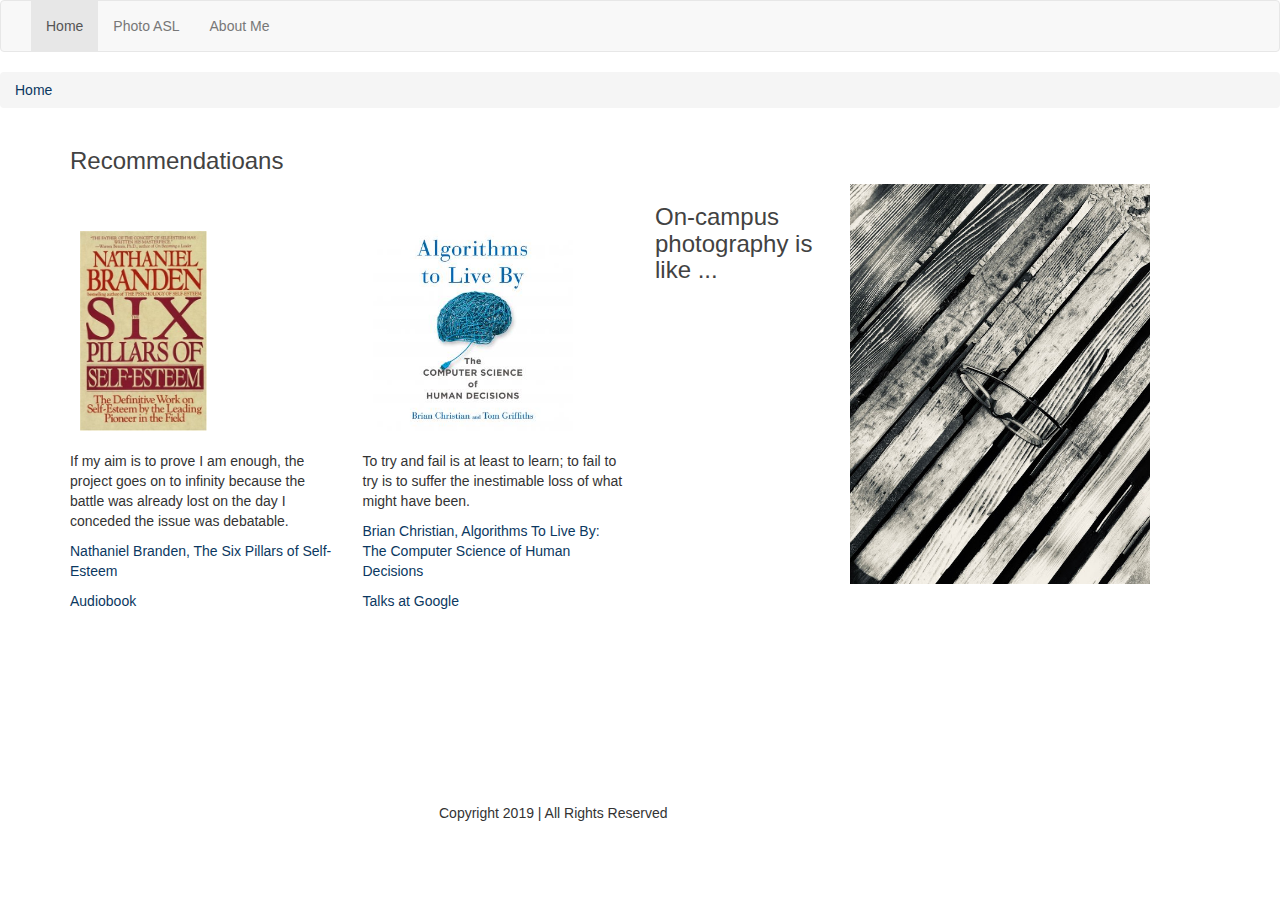
<file: index.html>
<!DOCTYPE html>
<html lang="en"> 
  <head>
   <title>Payam Dowlatyari</title>

    <link href="css/bootstrap.css" rel="stylesheet"> <!-- pulls in the main bootstrap content we need -->
    <link rel="stylesheet" type="text/css" href="styles.css">

    <!-- HTML5 shim and Respond.js for IE8 support of HTML5 elements and media queries -->
    <!-- WARNING: Respond.js doesn't work if you view the page via file:// -->
    <!--[if lt IE 9]>
      <script src="https://oss.maxcdn.com/html5shiv/3.7.2/html5shiv.min.js"></script>
      <script src="https://oss.maxcdn.com/respond/1.4.2/respond.min.js"></script>
    <![endif]-->
    <script src="http://code.jquery.com/jquery-1.11.3.min.js"></script>

  </head>
  
  <body>
    
  <nav class="navbar navbar-default">
     <div class="container-fluid">
    <div class="navbar-header">
      <button
      type = "button"
      class ="navbar-toggle collapsed"
      data-toggle="collapse"
      data-target="#main_navbar"
      aria-expanded="false">Menu</button>
    </div>
    <div class="collapse navbar-collapse"
    id="main_navbar">
      <ul class="nav navbar-nav">
        <li class="active"><a href="index.html">Home</a></li>
        <li><a href="photoasl.html">Photo ASL</a></li> 
        <li><a href="about.html">About Me</a></li>  
 
         </ul>
    </div>
    </div>
  </nav>


  <ol class="breadcrumb">
    <li><a href="index.html">Home</a></li>
  </ol>
<!----------------------------------------->
<div class="container" >
   <div class="row">
      <div class="col-xs-6 col-md-3">

      	<p><h3>Recommendatioans</h3></p>
        <p><h3>&nbsp;</h3></p>

        <img class="home-img1" 
          src="./images/sixpse.jpg" 
          alt="The six pillars of self-esteem"/> 

           <p>
        			If my aim is to prove I am enough, the project goes on to infinity because the battle was already lost on the day I conceded the issue was debatable. 
        		</p>
					<p>

						<a href="https://amzn.to/2Rur7Uc">Nathaniel Branden, The Six Pillars of Self-Esteem</a>
					 
        			</p>

        			<p>
        				<a href="https://www.youtube.com/watch?v=mfFUVnwCNVY">Audiobook</a>

        			</p>
      </div>


      <div class="col-xs-6 col-md-3">
<p><h3>&nbsp;</h3></p>
<p><h3>&nbsp;</h3></p>

		<img class="home-img1" 
          src="./images/algorithms.jpg" 
          alt="Algorithms To Live By"/> 

<p>
      	To try and fail is at least to learn; to fail to try is to suffer the inestimable loss of what might have been. 
      </p>

      <p>

        				   <a href="https://amzn.to/2J470Iy">Brian Christian, Algorithms To Live By: The Computer Science of Human Decisions</a>
</p>
<p>
        				<a href="https://www.youtube.com/watch?v=OwKj-wgXteo">Talks at Google</a>
        			
</p>

         
      </div>
<p><h3>&nbsp;</h3></p>

         <div class="col-xs-4 col-md-2">
        
          <p>
<p><h3 >On-campus photography is like ... </h3></p>

</p>
         
</div>
      
       <div class="col-xs-8 col-md-4">
          <img class="home-img2" 
          src="./images/glasses.jpg" 
          alt="The glasses"/> 

          <p>
</p>
         
</div>
         
    </div>
</div>
<!----------------------------------------->


    <script src="js/jquery.min.js"></script> <!-- jquery libraries -->
    <script src="js/bootstrap.min.js"></script> <!-- bootsrap libraries -->

	<footer class="footer">
  		<div class="container">
  					<div class="row">

  						<div>
  		    			Copyright 2019 | All Rights Reserved
  						</div>
					</div>
  		</div>
	</footer>
  </body>
</html>
</file>
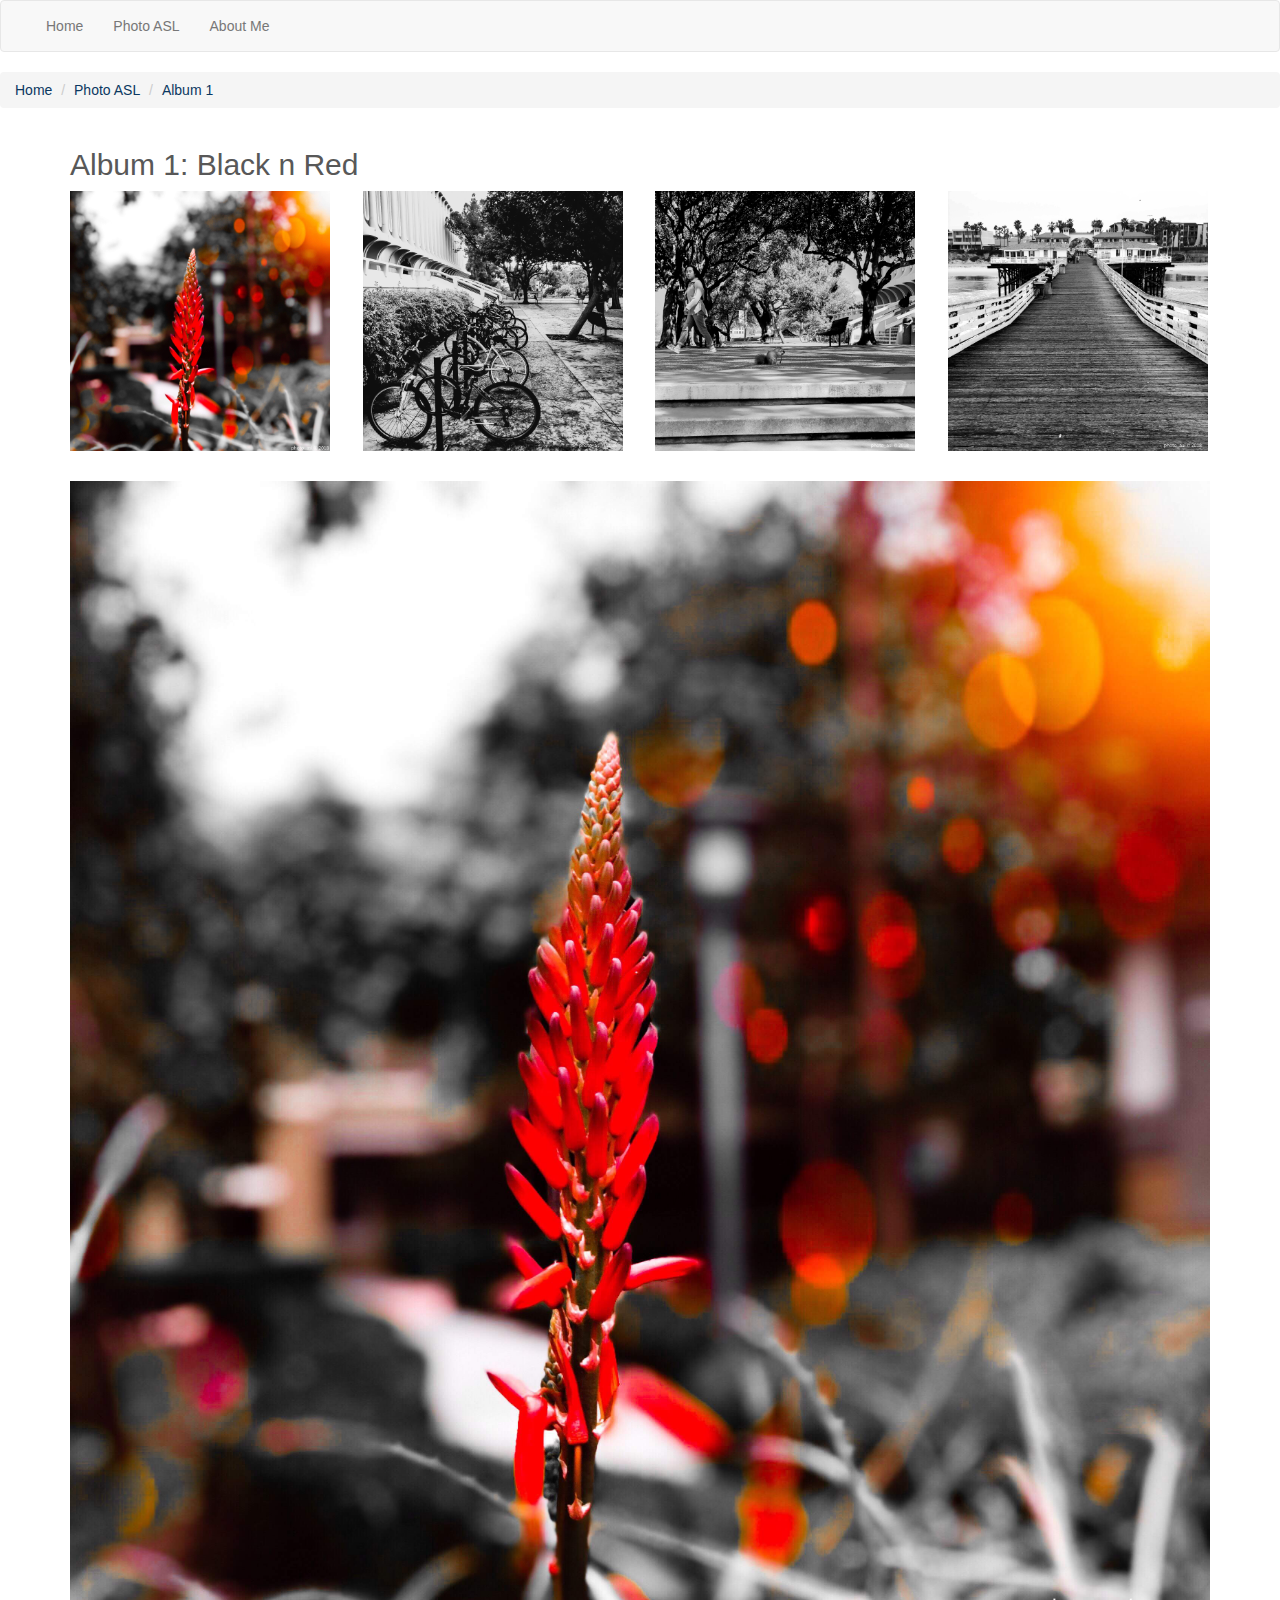
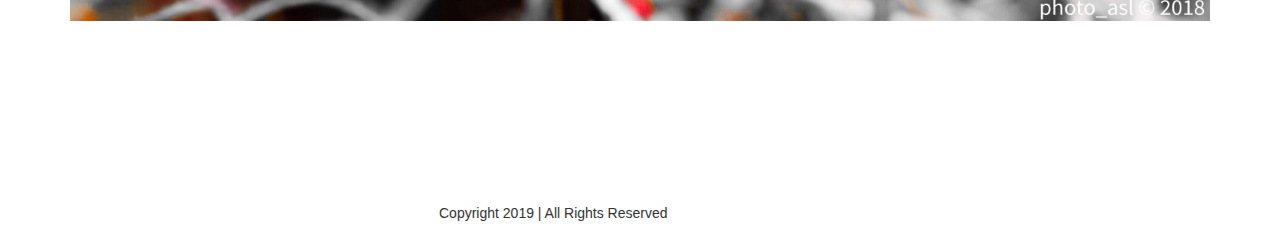
<file: album1.html>
<!DOCTYPE html>
<html lang="en"> 
  <head>
   <title>Photo Album 1</title>

    <link href="css/bootstrap.css" rel="stylesheet"> <!-- pulls in the main bootstrap content we need -->
    <link rel="stylesheet" type="text/css" href="styles.css">
    <!-- HTML5 shim and Respond.js for IE8 support of HTML5 elements and media queries -->
    <!-- WARNING: Respond.js doesn't work if you view the page via file:// -->
    <!--[if lt IE 9]>
      <script src="https://oss.maxcdn.com/html5shiv/3.7.2/html5shiv.min.js"></script>
      <script src="https://oss.maxcdn.com/respond/1.4.2/respond.min.js"></script>
    <![endif]-->
    <script src="http://code.jquery.com/jquery-1.11.3.min.js"></script>
  </head>
  
  <body>
    
  <nav class="navbar navbar-default">
     <div class="container-fluid">
    <div class="navbar-header">
      <button
      type = "button"
      class ="navbar-toggle collapsed"
      data-toggle="collapse"
      data-target="#main_navbar"
      aria-expanded="false">Menu</button>
    </div>
    <div class="collapse navbar-collapse"
    id="main_navbar">
      <ul class="nav navbar-nav">
        <li><a href="index.html">Home</a></li>
        <li><a href="photoasl.html">Photo ASL</a></li>
        <li><a href="about.html">About Me</a></li>  
      </ul>
    </div>
    </div>
  </nav>

<ol class="breadcrumb">
    <li><a href="index.html">Home</a></li>
    <li><a href="photoasl.html">Photo ASL</a></li>
    <li><a href="album1.html">Album 1</a></li>
  </ol>

<div class="container">
<p><h2>Album 1: Black n Red</h2></p>
    <!--
       These are the thumbnail images.
       They are laid out using the 
       bootstrap grid.
       I have given them all the class
       "crop-image" which I use in the
       css and the javascript code.
    -->
    <div class="row">
      <div class="col-md-3">
        <img class="crop-img" 
          src="./images/Album1/img_1.jpeg" 
          alt="graffittied building"/> 
      </div>
      <div class="col-md-3">
        <img class="crop-img" 
          src="./images/Album1/img_2.jpeg" 
          alt="display of cheese"/> 
      </div>
      <div class="col-md-3">
        <img class="crop-img" 
          src="./images/Album1/img_3.jpeg" 
          alt="synethesizer workshop"/> 
      </div>
      <div class="col-md-3">
        <img class="crop-img" 
           src="./images/Album1/img_4.jpeg" 
           alt="City night"/> 
      </div>
    </div>
    <!--
      this is the large image which is
      on a row of its own. 
      I will change it source in the 
      javascript
    -->
    <div class="row">
      <div class="col-md-12">
        <img id="bigImage" 
          class="large-img" 
          src="./images/Album1/img_1.jpeg" 
          alt="graffittied building"/> 
      </div>
    </div>
  </div>

  <script>
    // when we click on the thumbnail
    // we set the src attribute of the 
    // big image to be the same as the 
    // src of the image we have clicked on
    // ("this"). This loads the same
    // image file into the big image
    $(".crop-img").click(function(){
      $("#bigImage").attr('src', 
        $(this).attr('src'));
    });
  </script>

    <script src="js/jquery.min.js"></script> <!-- jquery libraries -->
    <script src="js/bootstrap.min.js"></script> <!-- bootsrap libraries -->

</div>
<footer class="footer">
      <div class="container">
            <div class="row">

              <div>
                Copyright 2019 | All Rights Reserved
              </div>
          </div>
      </div>
  </footer>
  </body>
</html>
</file>
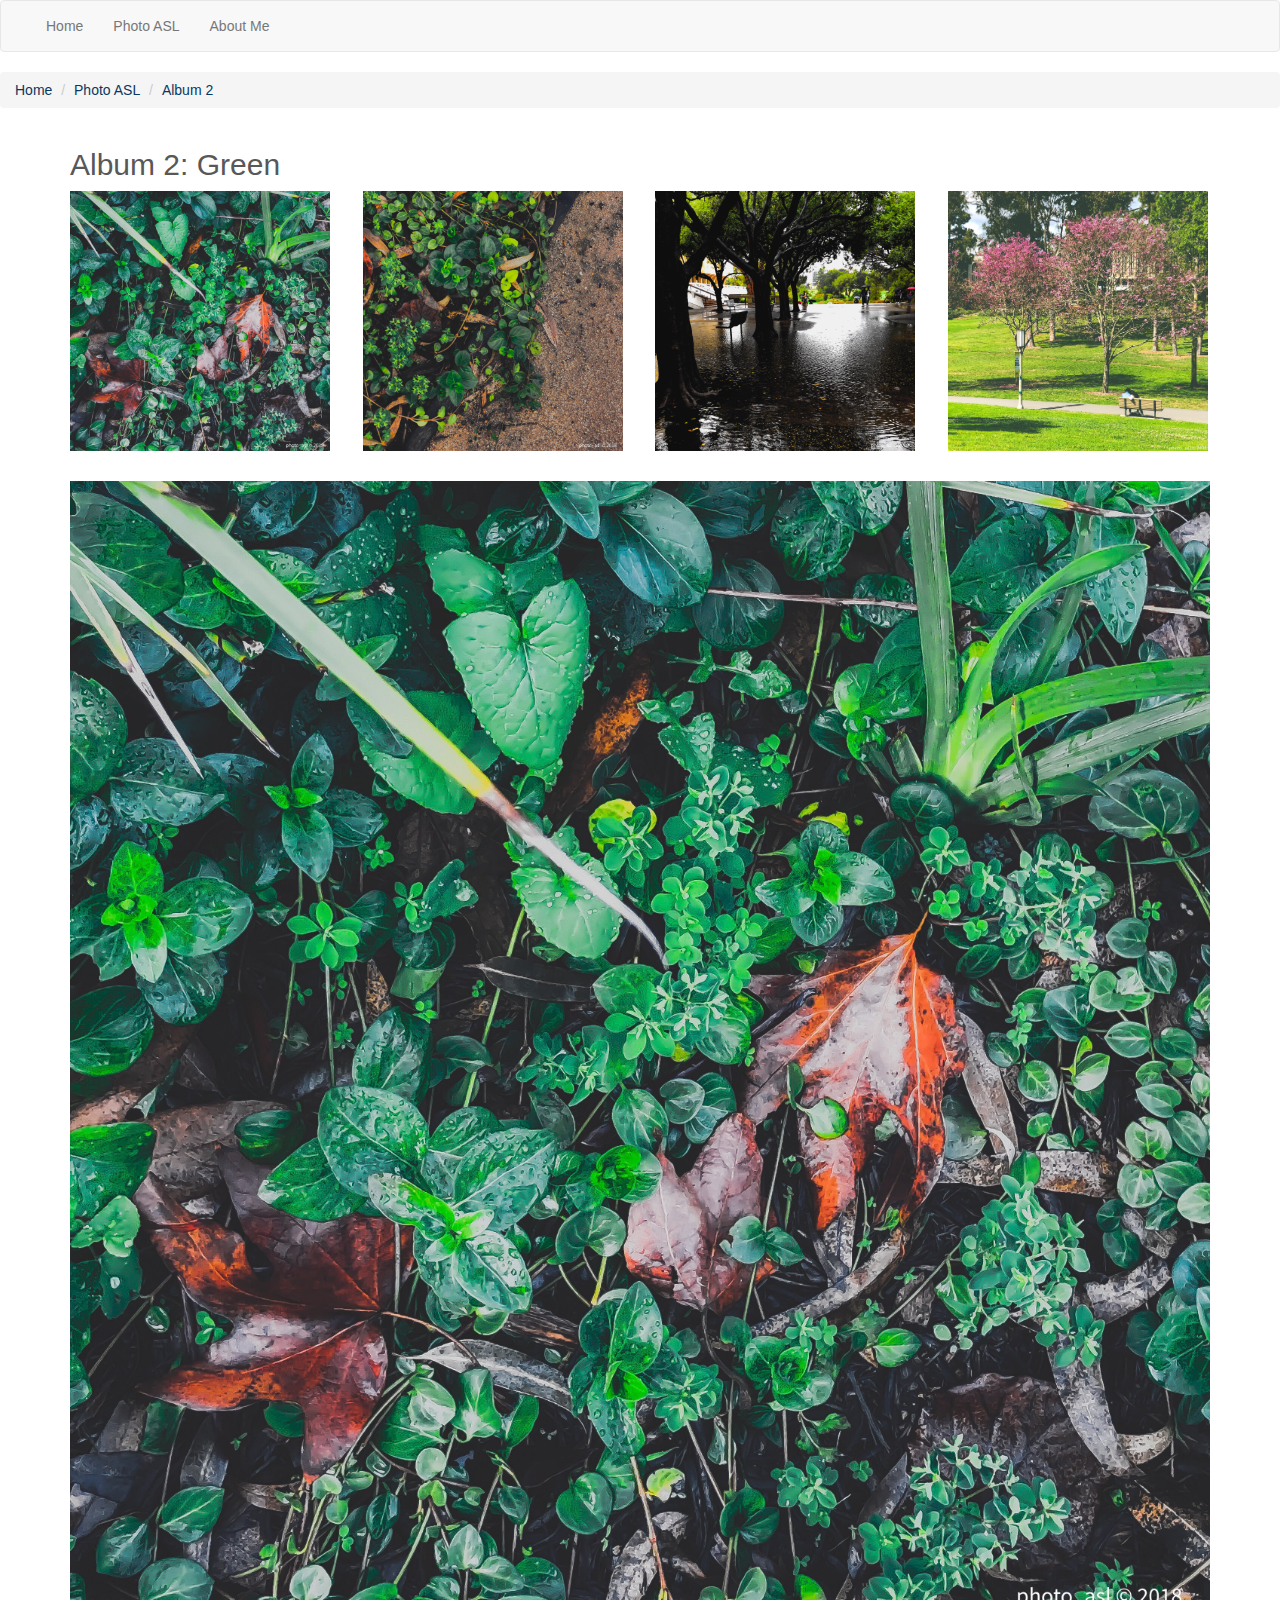
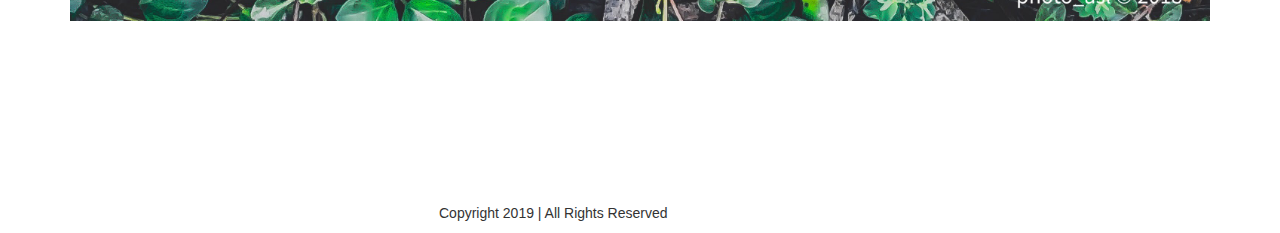
<file: album2.html>
<!DOCTYPE html>
<html lang="en"> 
  <head>
   <title>Photo Album 2</title>

    <link href="css/bootstrap.css" rel="stylesheet"> <!-- pulls in the main bootstrap content we need -->
    <link rel="stylesheet" type="text/css" href="styles.css">
    <!-- HTML5 shim and Respond.js for IE8 support of HTML5 elements and media queries -->
    <!-- WARNING: Respond.js doesn't work if you view the page via file:// -->
    <!--[if lt IE 9]>
      <script src="https://oss.maxcdn.com/html5shiv/3.7.2/html5shiv.min.js"></script>
      <script src="https://oss.maxcdn.com/respond/1.4.2/respond.min.js"></script>
    <![endif]-->
    <script src="http://code.jquery.com/jquery-1.11.3.min.js"></script>

  </head>
  
  <body>
    
  <nav class="navbar navbar-default">
     <div class="container-fluid">
    <div class="navbar-header">
      <button
      type = "button"
      class ="navbar-toggle collapsed"
      data-toggle="collapse"
      data-target="#main_navbar"
      aria-expanded="false">Menu</button>
    </div>
    <div class="collapse navbar-collapse"
    id="main_navbar">
      <ul class="nav navbar-nav">
        <li><a href="index.html">Home</a></li>
        <li><a href="photoasl.html">Photo ASL</a></li>
        <li><a href="about.html">About Me</a></li>  
      </ul>
    </div>
    </div>
  </nav>

<ol class="breadcrumb">
    <li><a href="index.html">Home</a></li>
       <li><a href="photoasl.html">Photo ASL</a></li>
    <li><a href="album2.html">Album 2</a></li>
  </ol>


  <div class="container"><h1></h1>
<p><h2>Album 2: Green</h2></p>
    <!--
       These are the thumbnail images.
       They are laid out using the 
       bootstrap grid.
       I have given them all the class
       "crop-image" which I use in the
       css and the javascript code.
    -->
    <div class="row">
      <div class="col-md-3">
        <img class="crop-img" 
          src="./images/Album2/img_1.jpeg" 
          alt="graffittied building"/> 
      </div>
      <div class="col-md-3">
        <img class="crop-img" 
          src="./images/Album2/img_2.jpeg" 
          alt="display of cheese"/> 
      </div>
      <div class="col-md-3">
        <img class="crop-img" 
          src="./images/Album2/img_3.jpeg" 
          alt="synethesizer workshop"/> 
      </div>
      <div class="col-md-3">
        <img class="crop-img" 
           src="./images/Album2/img_4.jpeg" 
           alt="City night"/> 
      </div>
    </div>
    <!--
      this is the large image which is
      on a row of its own. 
      I will change it source in the 
      javascript
    -->
    <div class="row">
      <div class="col-md-12">
        <img id="bigImage" 
          class="large-img" 
          src="./images/Album2/img_1.jpeg" 
          alt="graffittied building"/> 
      </div>
    </div>
  </div>

  <script>
    // when we click on the thumbnail
    // we set the src attribute of the 
    // big image to be the same as the 
    // src of the image we have clicked on
    // ("this"). This loads the same
    // image file into the big image
    $(".crop-img").click(function(){
      $("#bigImage").attr('src', 
        $(this).attr('src'));
    });
  </script>

    <script src="js/jquery.min.js"></script> <!-- jquery libraries -->
    <script src="js/bootstrap.min.js"></script> <!-- bootsrap libraries -->

</div>
<footer class="footer">
      <div class="container">
            <div class="row">

              <div>
                Copyright 2019 | All Rights Reserved
              </div>
          </div>
      </div>
  </footer>
  </body>
</html>
</file>
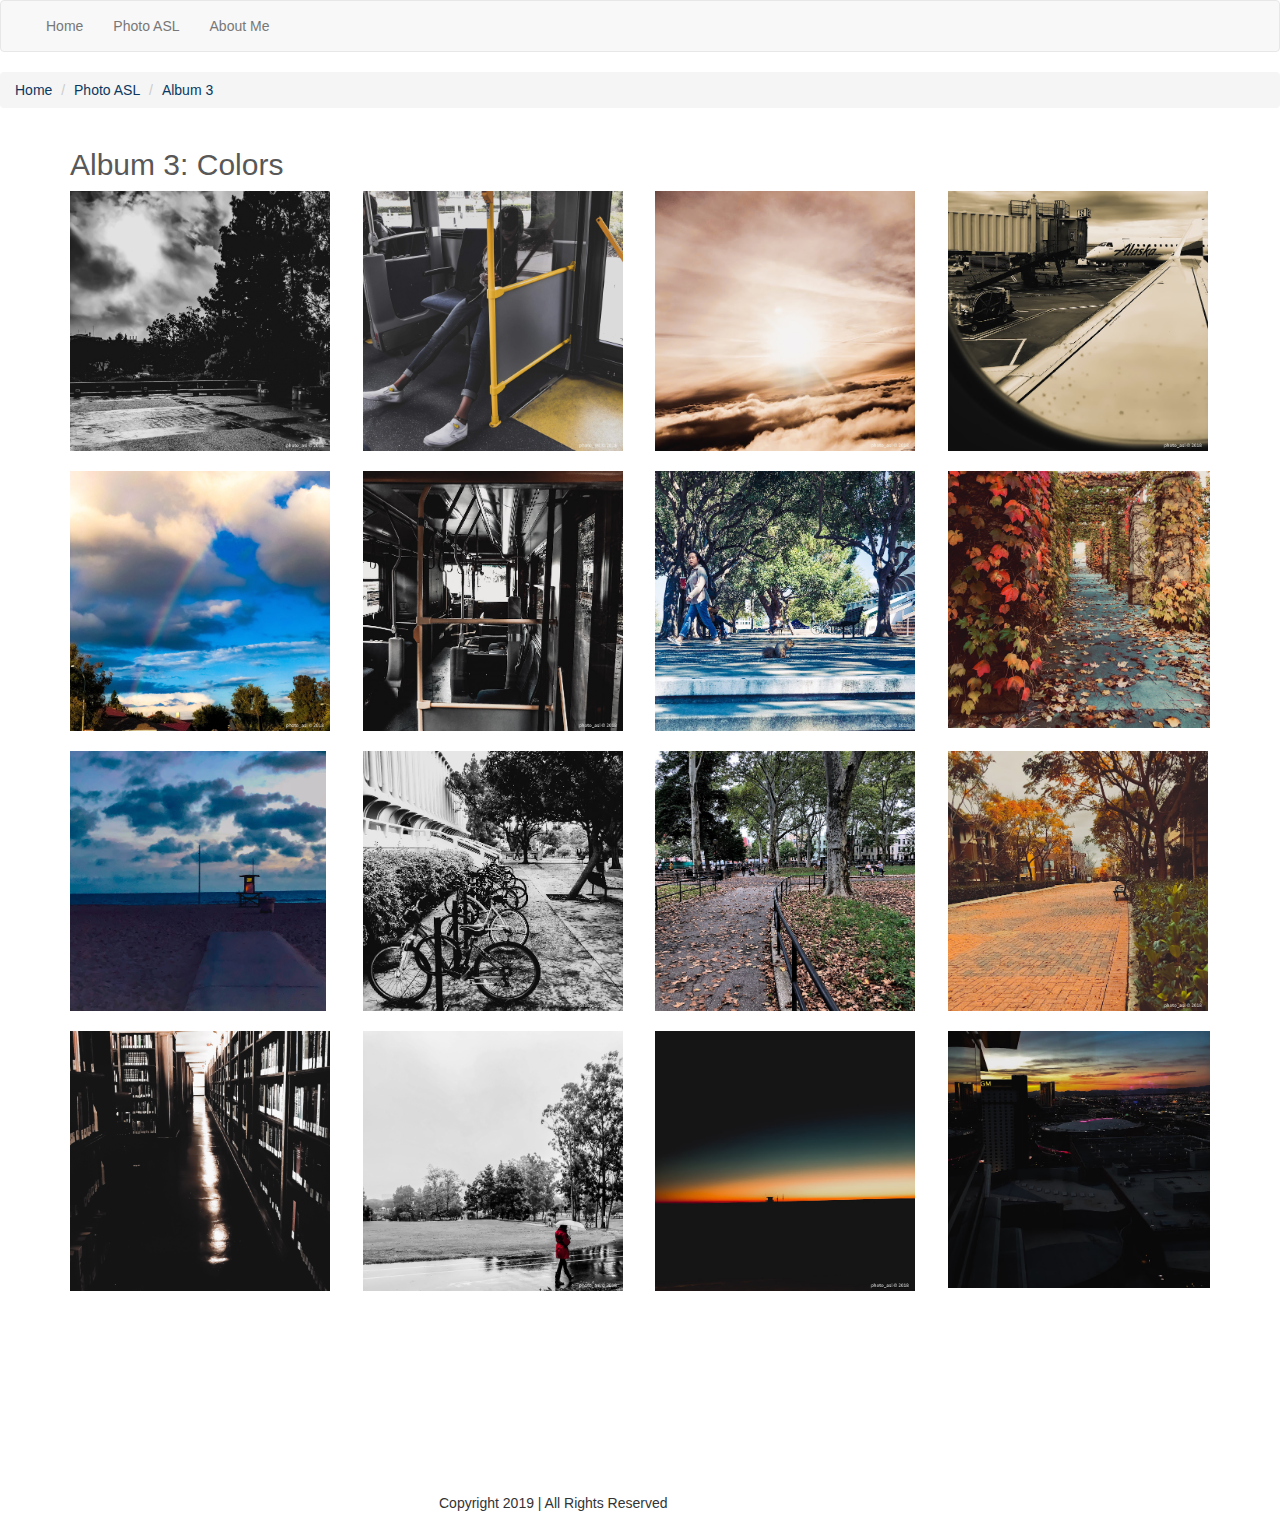
<file: album3.html>
<!DOCTYPE html>
<html lang="en"> 
  <head>
   <title>Photo Album 3</title>

    <link href="css/bootstrap.css" rel="stylesheet"> <!-- pulls in the main bootstrap content we need -->
    <link rel="stylesheet" type="text/css" href="styles.css">
    <!-- HTML5 shim and Respond.js for IE8 support of HTML5 elements and media queries -->
    <!-- WARNING: Respond.js doesn't work if you view the page via file:// -->
    <!--[if lt IE 9]>
      <script src="https://oss.maxcdn.com/html5shiv/3.7.2/html5shiv.min.js"></script>
      <script src="https://oss.maxcdn.com/respond/1.4.2/respond.min.js"></script>
    <![endif]-->
    <script src="http://code.jquery.com/jquery-1.11.3.min.js"></script>

  </head>
  
  <body>
    
  <nav class="navbar navbar-default">
     <div class="container-fluid">
    <div class="navbar-header">
      <button
      type = "button"
      class ="navbar-toggle collapsed"
      data-toggle="collapse"
      data-target="#main_navbar"
      aria-expanded="false">Menu</button>
    </div>
    <div class="collapse navbar-collapse"
    id="main_navbar">
      <ul class="nav navbar-nav">
        <li><a href="index.html">Home</a></li>
        <li><a href="photoasl.html">Photo ASL</a></li>
        <li><a href="about.html">About Me</a></li>  
      </ul>
    </div>
    </div>
  </nav>

<ol class="breadcrumb">
    <li><a href="index.html">Home</a></li>
       <li><a href="photoasl.html">Photo ASL</a></li>
    <li><a href="album2.html">Album 3</a></li>
  </ol>


  <div class="container"><h1></h1>
<p><h2>Album 3: Colors</h2></p>
    <!--
       These are the thumbnail images.
       They are laid out using the 
       bootstrap grid.
       I have given them all the class
       "crop-image" which I use in the
       css and the javascript code.
    -->
    <div class="row">
      <div class="col-md-3">
        <a href="./images/Album3/img_1.jpeg"><img class="crop-img" 
          src="./images/Album3/img_1.jpeg" 
          alt=""/> </a>
      </div>
      <div class="col-md-3">
       <a href="./images/Album3/img_2.jpeg"> <img class="crop-img" 
          src="./images/Album3/img_2.jpeg" 
          alt=""/> </a>
      </div>
      <div class="col-md-3">
        <a href="./images/Album3/img_3.jpeg"><img class="crop-img" 
          src="./images/Album3/img_3.jpeg" 
          alt=""/> </a>
      </div>
      <div class="col-md-3">
        <a href="./images/Album3/img_4.jpeg"><img class="crop-img" 
           src="./images/Album3/img_4.jpeg" 
           alt=""/> </a>
      </div>
    </div>

     <div class="row">
      <div class="col-md-3">
        <a href="./images/Album3/img_5.jpeg"><img class="crop-img" 
          src="./images/Album3/img_5.jpeg" 
          alt=""/> </a>
      </div>
      <div class="col-md-3">
        <a href="./images/Album3/img_6.jpeg"><img class="crop-img" 
          src="./images/Album3/img_6.jpeg" 
          alt=""/> </a>
      </div>
      <div class="col-md-3">
        <a href="./images/Album3/img_7.jpeg"><img class="crop-img" 
          src="./images/Album3/img_7.jpeg" 
          alt=""/> </a>
      </div>
      <div class="col-md-3">
       <a href="./images/Album3/img_8.jpeg"> <img class="crop-img" 
           src="./images/Album3/img_8.jpeg" 
           alt=""/> </a>
      </div>
    </div>
    <!--
      this is the large image which is
      on a row of its own. 
      I will change it source in the 
      javascript
    -->
     <div class="row">
      <div class="col-md-3">
        <a href="./images/Album3/img_9.jpeg"><img class="crop-img" 
          src="./images/Album3/img_9.jpeg" 
          alt=""/> </a>
      </div>
      <div class="col-md-3">
       <a href="./images/Album3/img_10.jpeg"> <img class="crop-img" 
          src="./images/Album3/img_10.jpeg" 
          alt=""/> </a>
      </div>
      <div class="col-md-3">
        <a href="./images/Album3/img_11.jpg"><img class="crop-img" 
          src="./images/Album3/img_11.jpg" 
          alt=""/> </a>
      </div>
      <div class="col-md-3">
        <a href="./images/Album3/img_12.jpeg"><img class="crop-img" 
           src="./images/Album3/img_12.jpeg" 
           alt=""/> </a>
      </div>
    </div>

     <div class="row">
      <div class="col-md-3">
        <a href="./images/Album3/img_13.jpeg"><img class="crop-img" 
          src="./images/Album3/img_13.jpeg" 
          alt=""/> </a>
      </div>
      <div class="col-md-3">
        <a href="./images/Album3/img_14.jpeg"><img class="crop-img" 
          src="./images/Album3/img_14.jpeg" 
          alt=""/> </a>
      </div>
      <div class="col-md-3">
        <a href="./images/Album3/img_15.jpeg"><img class="crop-img" 
          src="./images/Album3/img_15.jpeg" 
          alt=""/> </a>
      </div>
      <div class="col-md-3">
       <a href="./images/Album3/img_16.jpeg"> <img class="crop-img" 
           src="./images/Album3/img_16.jpeg" 
           alt=""/> </a>
      </div>
    </div>
  </div>



    <script src="js/jquery.min.js"></script> <!-- jquery libraries -->
    <script src="js/bootstrap.min.js"></script> <!-- bootsrap libraries -->

</div>
<footer class="footer">
      <div class="container">
            <div class="row">

              <div>
                Copyright 2019 | All Rights Reserved
              </div>
          </div>
      </div>
  </footer>
  </body>
</html>
</file>
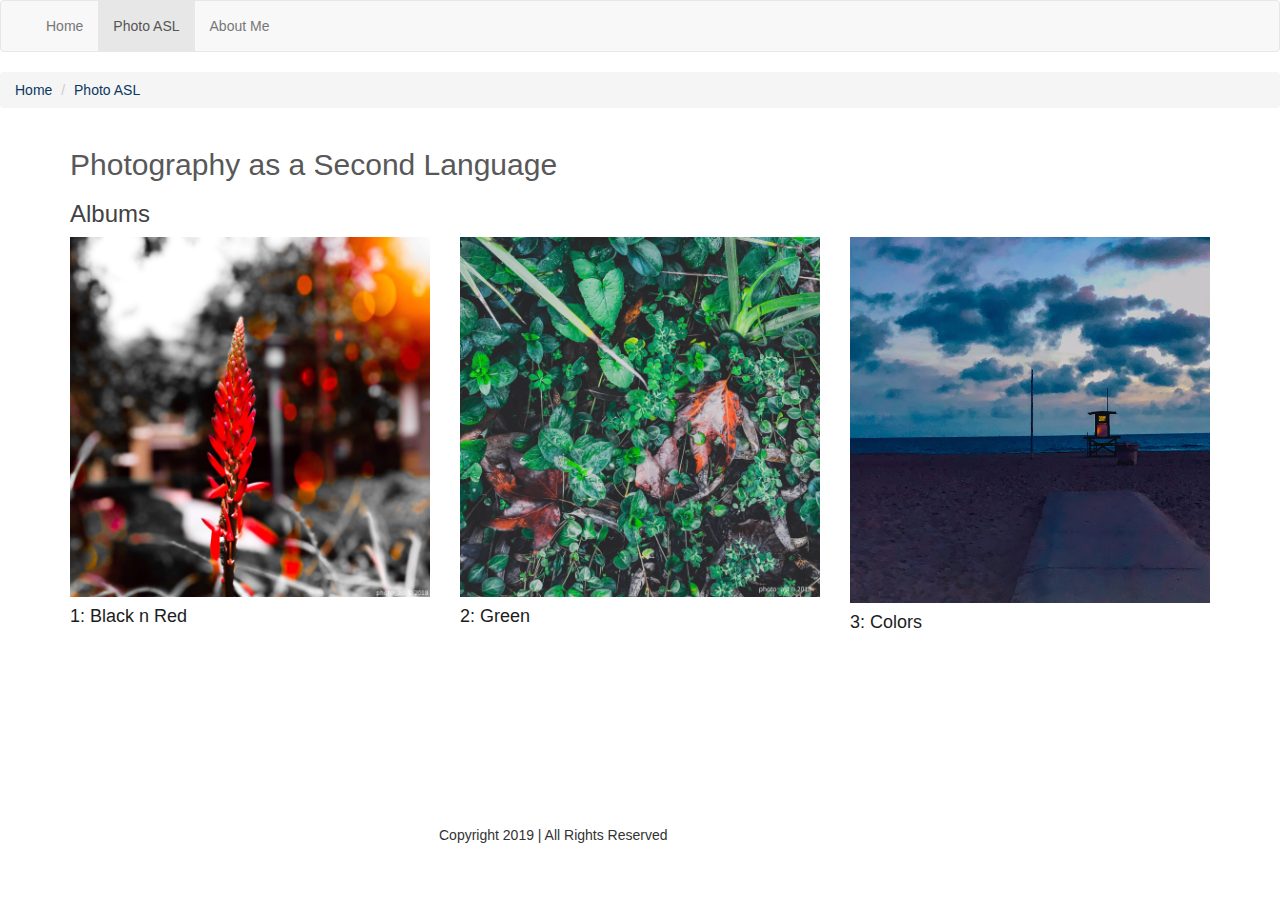
<file: photoasl.html>
<!DOCTYPE html>
<html lang="en"> 
  <head>
   <title>Photography as a Second Language</title>

    <link href="css/bootstrap.css" rel="stylesheet"> <!-- pulls in the main bootstrap content we need -->
    <link rel="stylesheet" type="text/css" href="styles.css">
    <!-- HTML5 shim and Respond.js for IE8 support of HTML5 elements and media queries -->
    <!-- WARNING: Respond.js doesn't work if you view the page via file:// -->
    <!--[if lt IE 9]>
      <script src="https://oss.maxcdn.com/html5shiv/3.7.2/html5shiv.min.js"></script>
      <script src="https://oss.maxcdn.com/respond/1.4.2/respond.min.js"></script>
    <![endif]-->
    <script src="http://code.jquery.com/jquery-1.11.3.min.js"></script>

  </head>
  
  <body>
    
  <nav class="navbar navbar-default">
     <div class="container-fluid">
    <div class="navbar-header">
      <button
      type = "button"
      class ="navbar-toggle collapsed"
      data-toggle="collapse"
      data-target="#main_navbar"
      aria-expanded="false">Menu</button>
    </div>
    <div class="collapse navbar-collapse"
    id="main_navbar">
      <ul class="nav navbar-nav">
        <li><a href="index.html">Home</a></li>
        <li class="active"><a href="photoasl.html">Photo ASL</a></li>
        <li><a href="about.html">About Me</a></li>  

      </ul>
    </div>
    </div>
  </nav>

<ol class="breadcrumb">
    <li><a href="index.html">Home</a></li>
    <li><a href="photoasl.html">Photo ASL</a></li>
  </ol>


  <div class="container"><h1></h1>
    <p><h2>Photography as a Second Language</h2></p>
        <p><h3>Albums</h3></p>

  <div class="row">

  	<div class="col-xs-12 col-md-6 col-lg-4">
  <a href="album1.html"><img class="album_cover" src="./images/Album1/img_1.jpeg" alt="Album1 Cover"/></a>
      <p><h4>1: Black n Red</h4></p>
</div>
<div class="col-xs-12 col-md-6 col-lg-4">
  <a href="album2.html"><img class="album_cover" src="./images/Album2/img_1.jpeg" alt="Album2 Cover"/></a>
      <p><h4>2: Green</h4></p>

</div>

<div class="col-xs-12 col-md-6 col-lg-4">
  <a href="album3.html"><img class="album_cover" src="./images/Album3/img_9.jpeg" alt="Album3 Cover"/></a>
      <p><h4>3: Colors</h4></p>

</div>
    <script src="js/jquery.min.js"></script> <!-- jquery libraries -->
    <script src="js/bootstrap.min.js"></script> <!-- bootsrap libraries -->
</div>
</div>

<footer class="footer">
      <div class="container">
            <div class="row">

              <div>
                Copyright 2019 | All Rights Reserved
              </div>
          </div>
      </div>
  </footer>


  </body>
</html>
</file>
<file: styles.css>
.album_cover{
	width: 100%;
	border: 20px;
}
.crop-img{
  max-height:260px;
  max-width:100%;
  margin-bottom: 20px;
}
.large-img{
  max-width:100%;
  margin-top: 10px;
}


.footer {
  position: relative;
  margin-left: 30%;
  margin-top: 15%;
  bottom: 10px;  
  width: 100%;
  /* Set the fixed height of the footer here */
  height: 20px;
}

.home-img1{
  max-height:200px;
  max-width:100%;
  margin-bottom: 20px;
  margin-left: 10px;
}

.home-img2{
  max-height:400px;
  max-width:100%;
  margin-bottom: 20px;
}

.xs_img{
	max-width: 50%;
	max-height: 50%;
}

.xxs_img{
	max-width: 100%;
	max-height:300px;
}

.indent{
	margin-left: 20px;
}

.indentt{
	margin-left: 40px;
}

h4{
	color: #1C1C1C;
}

h3{
	color: #424242;
}

h2{
	color: #585858;
}
a{
	color: #0B3861;
}

a:hover{
	color: black;
	text-decoration: none;;
}

.pic_c{
	color: #641E16;
	margin-left: 50px;
}
</file>
